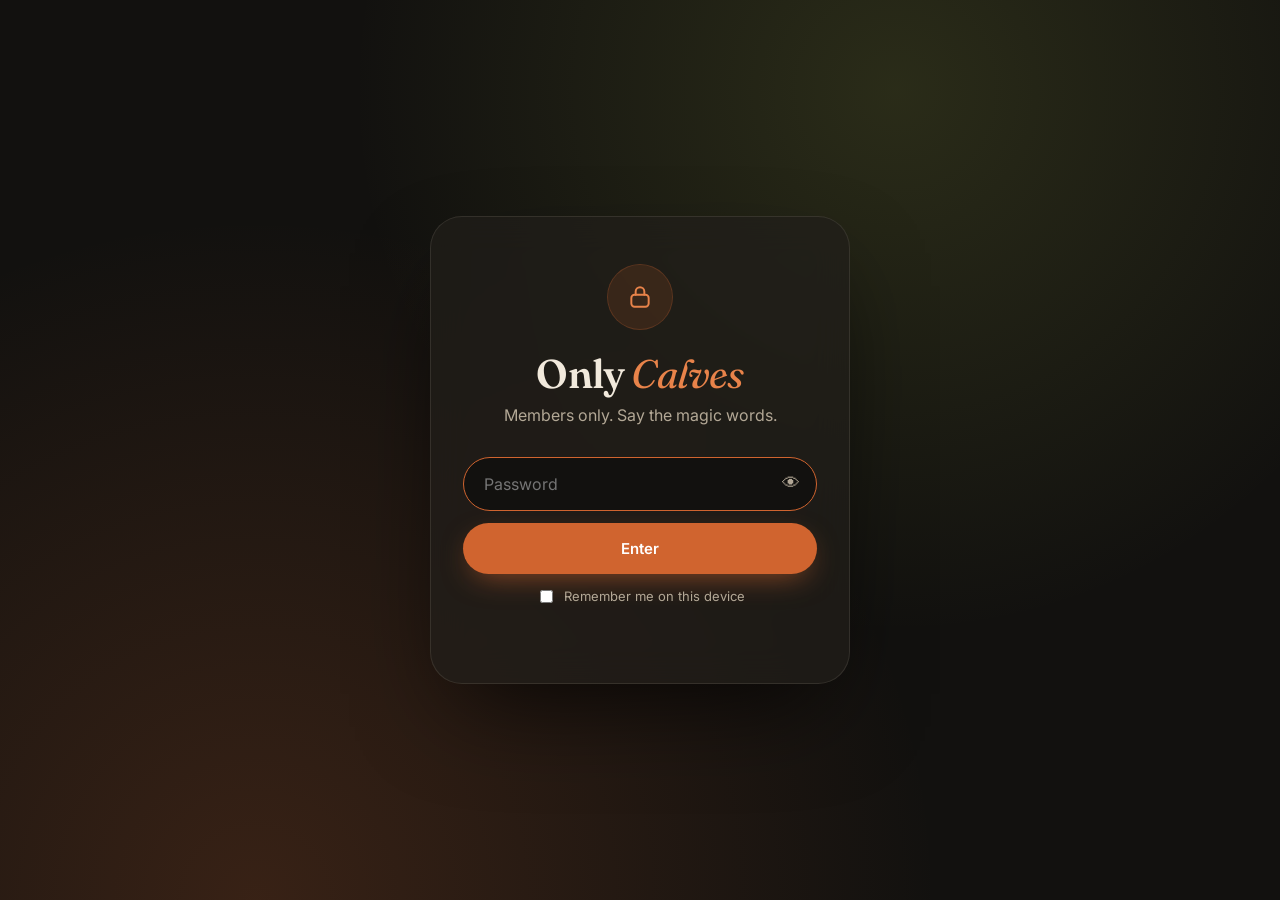
<file: tools/gate.html>
<!doctype html>
<html lang="en">
<head>
<meta charset="utf-8">
<meta name="viewport" content="width=device-width, initial-scale=1">
<meta name="robots" content="noindex, nofollow">
<title>Only Calves</title>
<link rel="preconnect" href="https://fonts.googleapis.com">
<link rel="preconnect" href="https://fonts.gstatic.com" crossorigin>
<link href="https://fonts.googleapis.com/css2?family=Fraunces:ital,opsz,wght@0,9..144,600;1,9..144,400&family=Inter:wght@400;500;600&display=swap" rel="stylesheet">
<style>
  :root { --bg: #12110f; --surface: #211f1b; --line: rgba(240,228,210,.1); --text: #f1e9dc; --muted: #b3a896; --orange: #d0642f; --orange-2: #e8834a; --green: #a9b84a; }
  * { box-sizing: border-box; }
  html, body { height: 100%; }
  body {
    margin: 0; display: grid; place-items: center; padding: 16px;
    background: radial-gradient(circle at 70% 10%, rgba(169,184,74,.16), transparent 45%),
                radial-gradient(circle at 20% 100%, rgba(208,100,47,.2), transparent 50%), var(--bg);
    color: var(--text); font: 16px/1.6 "Inter", system-ui, sans-serif; -webkit-font-smoothing: antialiased;
  }
  .gate {
    width: 100%; max-width: 420px; text-align: center; padding: 48px 32px 40px; border-radius: 32px;
    background: rgba(33,31,27,.7); border: 1px solid var(--line);
    backdrop-filter: blur(18px); -webkit-backdrop-filter: blur(18px);
    box-shadow: 0 40px 100px -30px rgba(0,0,0,.8);
    animation: rise .8s cubic-bezier(.2,.7,.2,1);
  }
  @keyframes rise { from { opacity: 0; transform: translateY(16px); } }
  .lock {
    width: 64px; height: 64px; margin: 0 auto 24px; border-radius: 50%; display: grid; place-items: center;
    background: rgba(208,100,47,.14); color: var(--orange-2); box-shadow: 0 0 0 1px rgba(208,100,47,.35);
  }
  h1 { font: 600 40px/1.05 "Fraunces", Georgia, serif; letter-spacing: -.02em; margin: 0 0 8px; }
  h1 em { font-style: italic; font-weight: 400; color: var(--orange-2); }
  p { color: var(--muted); margin: 0 0 28px; }
  form { display: grid; gap: 12px; }
  .field { position: relative; }
  input {
    width: 100%; padding: 16px 52px 16px 20px; border-radius: 999px; border: 1px solid var(--line);
    background: var(--bg); color: var(--text); font: 16px "Inter", sans-serif; outline: none; transition: border-color .2s;
  }
  input:focus { border-color: var(--orange); }
  .toggle {
    position: absolute; right: 6px; top: 50%; transform: translateY(-50%); width: 40px; height: 40px;
    border: 0; border-radius: 50%; background: transparent; color: var(--muted); cursor: pointer; font-size: 18px;
  }
  .toggle:focus-visible, button:focus-visible { outline: 2px solid var(--green); outline-offset: 2px; }
  .go {
    padding: 16px; border: 0; border-radius: 999px; background: var(--orange); color: #fff; cursor: pointer;
    font: 600 15px "Inter", sans-serif; box-shadow: 0 10px 30px -10px rgba(208,100,47,.7); transition: background .2s, transform .2s;
  }
  .go:hover { background: var(--orange-2); transform: translateY(-1px); }
  .go:disabled { opacity: .7; cursor: wait; transform: none; }
  .msg { min-height: 1.6em; margin: 14px 0 0; font-size: 14px; }
  .msg.err { color: #ef8a6a; }
  .shake { animation: shake .4s; }
  @keyframes shake { 20%, 60% { transform: translateX(-8px); } 40%, 80% { transform: translateX(8px); } }
  .remember { display: flex; align-items: center; justify-content: center; gap: 8px; font-size: 13px; color: var(--muted); cursor: pointer; }
  .remember input { width: auto; accent-color: var(--orange); }
  @media (prefers-reduced-motion: reduce) { * { animation: none !important; } }
</style>
</head>
<body>
<main class="gate" id="gate">
  <div class="lock" aria-hidden="true">
    <svg width="26" height="26" viewBox="0 0 24 24" fill="none" stroke="currentColor" stroke-width="1.8" stroke-linecap="round" stroke-linejoin="round"><rect x="4" y="10" width="16" height="11" rx="3"/><path d="M8 10V7a4 4 0 0 1 8 0v3"/></svg>
  </div>
  <h1>Only <em>Calves</em></h1>
  <p>Members only. Say the magic words.</p>
  <form id="form">
    <div class="field">
      <label for="pw" style="position:absolute;width:1px;height:1px;overflow:hidden;clip:rect(0 0 0 0)">Password</label>
      <input id="pw" type="password" placeholder="Password" autocomplete="current-password" autofocus required>
      <button type="button" class="toggle" id="toggle" aria-label="Show password">👁</button>
    </div>
    <button class="go" id="go" type="submit">Enter</button>
    <label class="remember"><input type="checkbox" id="remember"> Remember me on this device</label>
  </form>
  <p class="msg" id="msg" role="status"></p>
</main>
<script>
(() => {
  const payload = __PAYLOAD__;
  const KEY = "onlycalves-pw";
  const normalise = s => s.toLowerCase().replace(/\s+/g, "");
  const fromB64 = s => Uint8Array.from(atob(s), c => c.charCodeAt(0));
  const $ = id => document.getElementById(id);
  const store = {
    get() { try { return localStorage.getItem(KEY) || sessionStorage.getItem(KEY); } catch { return null; } },
    set(v, persist) { try { (persist ? localStorage : sessionStorage).setItem(KEY, v); } catch {} },
    clear() { try { localStorage.removeItem(KEY); sessionStorage.removeItem(KEY); } catch {} }
  };

  async function decrypt(password) {
    const enc = new TextEncoder();
    const base = await crypto.subtle.importKey("raw", enc.encode(normalise(password)), "PBKDF2", false, ["deriveKey"]);
    const key = await crypto.subtle.deriveKey(
      { name: "PBKDF2", salt: fromB64(payload.salt), iterations: 250000, hash: "SHA-256" },
      base, { name: "AES-GCM", length: 256 }, false, ["decrypt"]
    );
    const plain = await crypto.subtle.decrypt({ name: "AES-GCM", iv: fromB64(payload.iv) }, key, fromB64(payload.data));
    return new TextDecoder().decode(plain);
  }

  function show(html) {
    document.open();
    document.write(html);
    document.close();
  }

  $("toggle").addEventListener("click", () => {
    const pw = $("pw"), hidden = pw.type === "password";
    pw.type = hidden ? "text" : "password";
    $("toggle").setAttribute("aria-label", hidden ? "Hide password" : "Show password");
  });

  $("form").addEventListener("submit", async e => {
    e.preventDefault();
    const pw = $("pw").value, go = $("go"), msg = $("msg");
    go.disabled = true; go.textContent = "Checking…"; msg.textContent = ""; msg.className = "msg";
    try {
      const html = await decrypt(pw);
      store.set(pw, $("remember").checked);
      show(html);
    } catch {
      go.disabled = false; go.textContent = "Enter";
      msg.textContent = "Wrong password. The Guru is not impressed.";
      msg.className = "msg err";
      const gate = $("gate");
      gate.classList.remove("shake"); void gate.offsetWidth; gate.classList.add("shake");
      $("pw").select();
    }
  });

  const saved = store.get();
  if (saved) decrypt(saved).then(show).catch(() => store.clear());
})();
</script>
</body>
</html>
</file>
